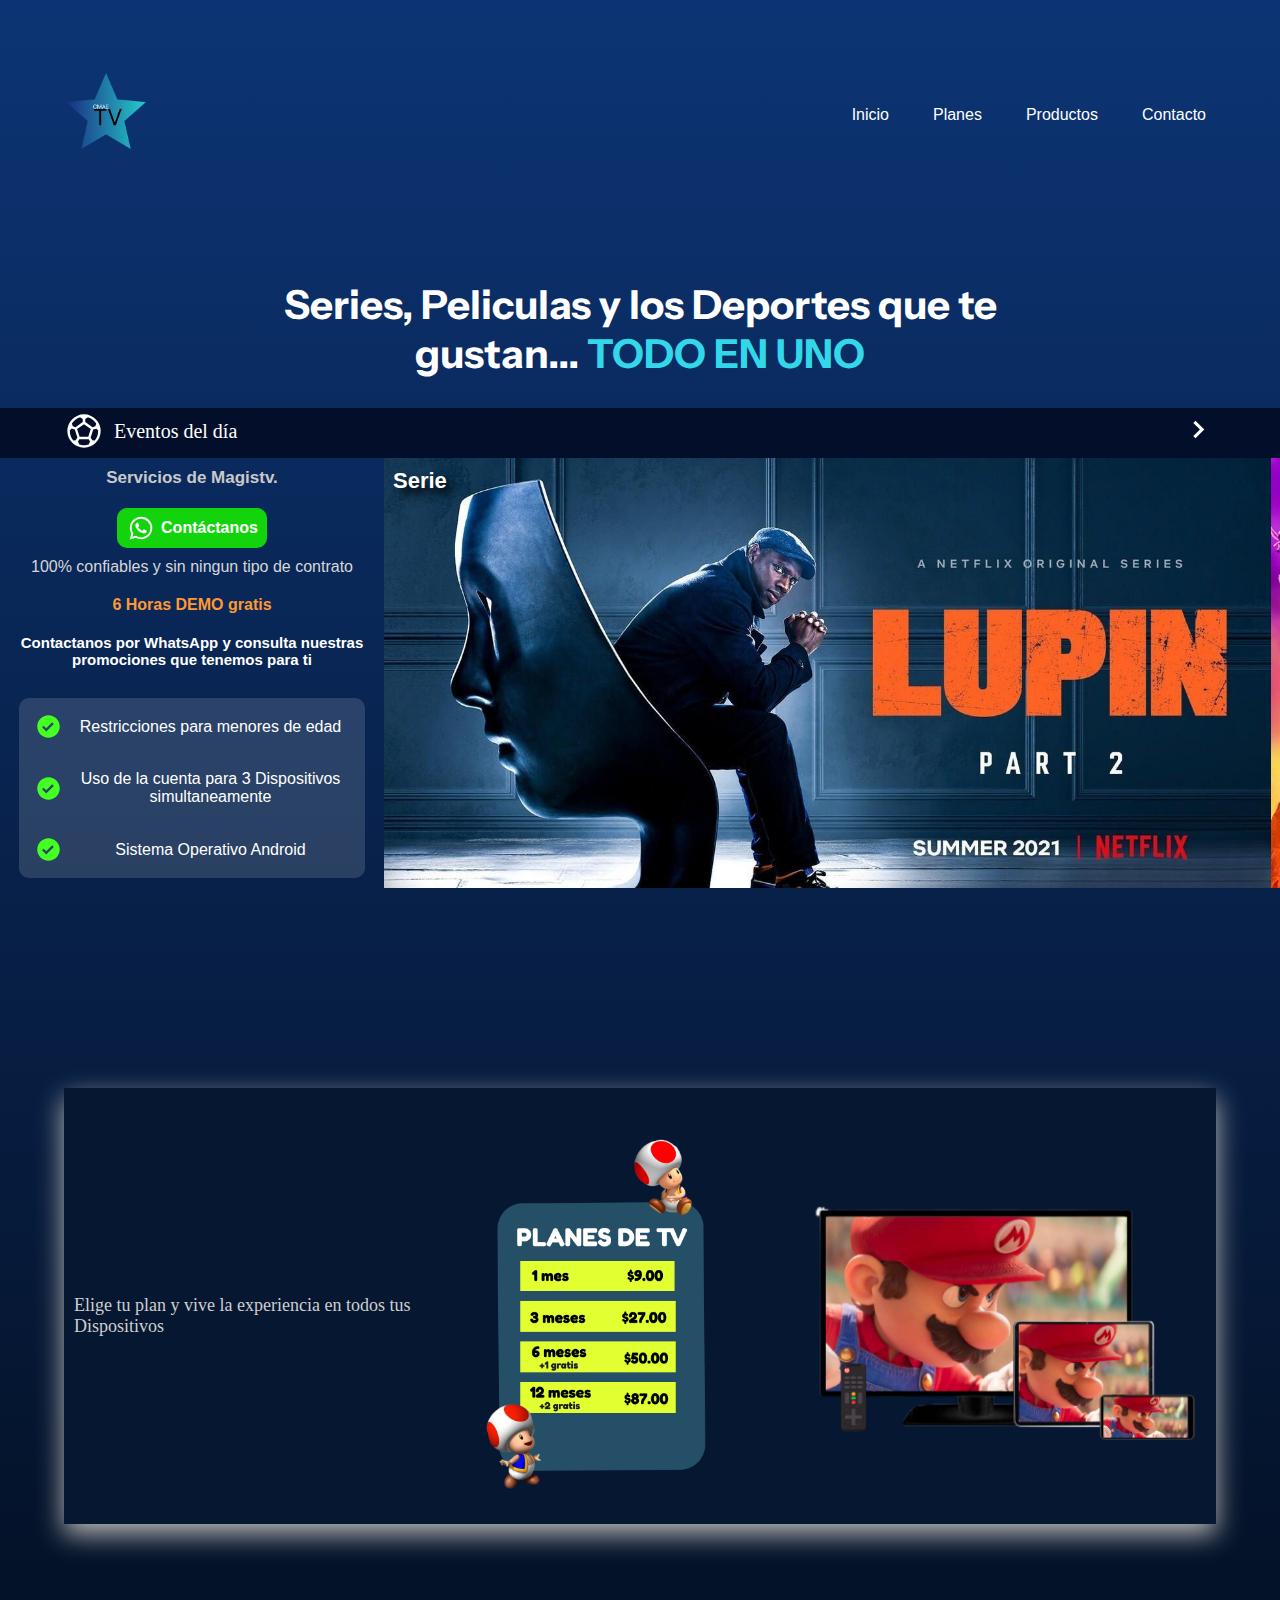
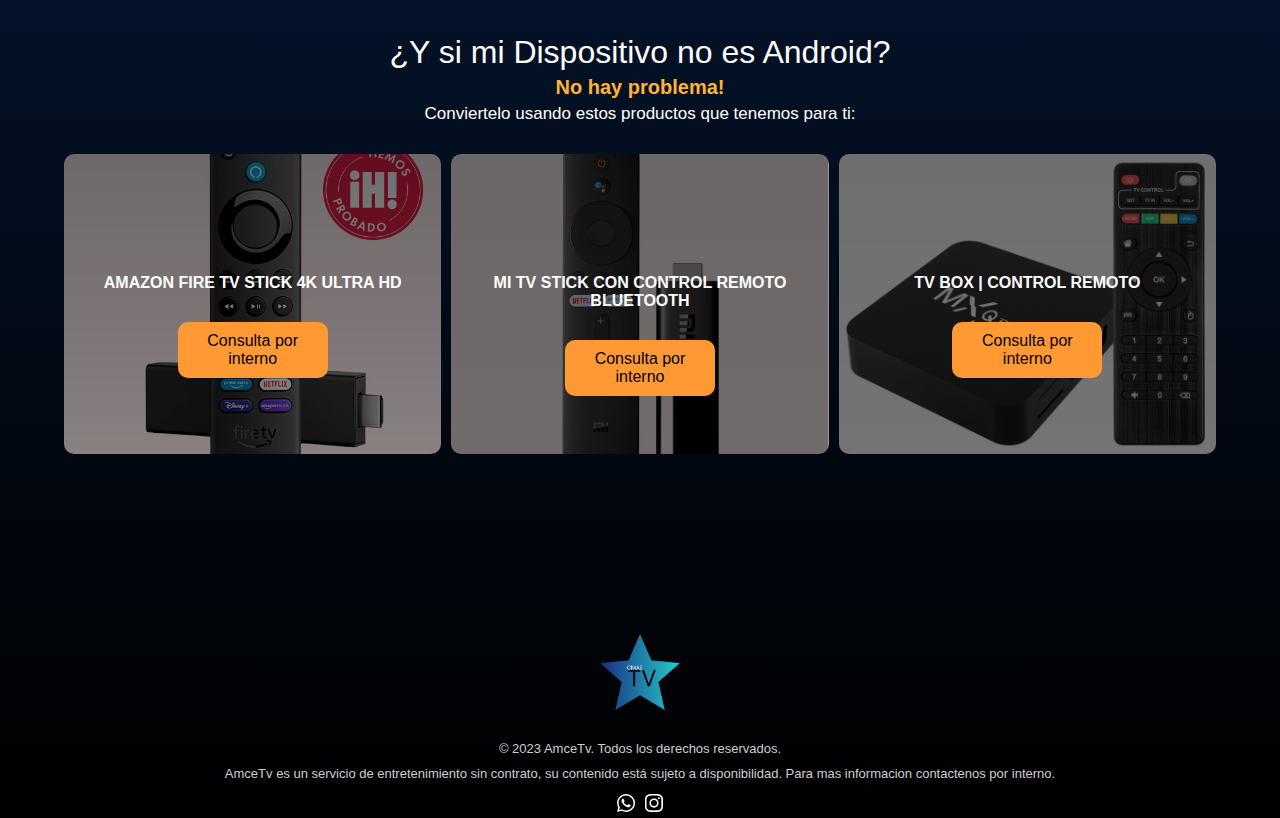
<file: index.html>
<!DOCTYPE html>
<html lang="es">
<head>
    <meta charset="UTF-8">
    <meta http-equiv="X-UA-Compatible" content="IE=edge">
    <meta name="viewport" content="width=device-width, initial-scale=1.0">
    <title>AmceTv</title>
    <link rel="shortcut icon" href="./img/logo_alterno.png" type="image/x-icon">
    <link rel="stylesheet" href="estilos.css">
    <link rel="stylesheet" href="https://fonts.googleapis.com/css2?family=Material+Symbols+Outlined:opsz,wght,FILL,GRAD@20..48,100..700,0..1,-50..200" />
</head>
<body>
    <section class="section_contenedor">
                
                
                <!--navegacion para dispositvos pequeños-->
                <nav class="nav containere" id="nav">
                    <img src="./img/logo_alterno.png" class="nav_logo">

                    <ul class="nav_links">

                        <li class="nav_item">
                            <a href="#sec1" class="nav_link active">Inicio</a>
                        </li>
    
                        <li class="nav_item">
                            <a href="#sec2" class="nav_link">Planes</a>
                        </li>
    
                        <li class="nav_item">
                            <a href="#sec3" class="nav_link">Productos</a>
                        </li>
    
                        <li class="nav_item">
                            <a href="#sec1" class="nav_link">Contacto</a>
                        </li>

                    </ul>
                    <a href="#nav" class="nav_hamburguer">
                        <img src="./svg/hamburguer.svg" class="nav_icon">
                    </a>

                    <a href="#" class="nav_close">
                        <img src="./svg/close.svg" class="nav_icon">
                    </a>
                </nav>

    </section>

        <h1 class="titulo-informativo-seccion" id="sec1">
            Series, Peliculas y los Deportes que te gustan... <span>TODO EN UNO</span>
        </h1>

         <!--Eventos del dia-->
        <div class="eventos_dia">
            <div class="contenedor_eventos_dia">
            <div class="contenido_eventos">
                <img src="./svg/balon.svg" class="balon_icon">
                <p class="parrafo_eventos_dia">Eventos del día</p>
            </div>

            <div class="flecha_eventos">
                <a href="./eventosdelDia/index.html">
                <img src="./svg/arrow.svg" class="arrow_icon">
                </a>
            </div>
        </div>
        </div>

    <!--<section class="contenido_galeria_textoContacto">-->
        <section class="contenido_slider_e_informativo" >
        <section class="contenido-informativo-textos-imagenes">
        <div class="contenido-galeria">
            
            <div class="contenido-slider">
                <div class="textoss">
                    <h1 class="titulo">Serie</h1>
                </div>
            </div>

            <div class="contenido-slider">
                <div class="textoss">
                    <h1 class="titulo">Pelicula</h1>
                </div>
            </div>

            <div class="contenido-slider">
                <div class="textoss">
                    <h1 class="titulo">Serie</h1>
                </div>
            </div>

            <div class="contenido-slider">
                <div class="textoss">
                    <h1 class="titulo">Pelicula</h1>
                </div>
            </div>

            <div class="contenido-slider">
                <div class="textoss">
                    <h1 class="titulo">Deporte</h1>
                </div>
            </div>

            <div class="contenido-slider">
                <div class="textoss">
                    <h1 class="titulo">Deporte</h1>
                </div>
            </div>

            <div class="contenido-slider">
                <div class="textoss">
                    <h1 class="titulo">Pelicula</h1>
                </div>
            </div>

        </div>
    </section>

    <section class="informacion_contacto">
        <div class="texto_contacto_informativo">
            <h2 class="titulo_contacto">
                Servicios de Magistv. 
            </h2>
            
            <div class="boton_contacto">
                <img src="./svg/ws.svg" class="btn_ws">
                <a href="https://api.whatsapp.com/send?phone=5930990179839&text=Hola, estoy intersado(a) en adquirir y tener mas informacion sobre los servicio de Magistv, Disfrutar del  entretenimiento sin precedentes! " target="_blank" class="numero_contacto">Contáctanos</a>
            </div>
            
            
            <p class="texto_contacto">100% confiables y sin ningun tipo de contrato</p>
            <p class="texto_contacto_demo">6 Horas DEMO gratis</p>
            <h3 class="mas_informacion_contacto">Contactanos por WhatsApp y consulta nuestras promociones que tenemos para ti</h3>

            <div class="requisitos_informacion">
                <div class="requisito_checbox">
                    <img src="./svg/check.svg"class="icon_check">
                    <p class="requisito"> Restricciones para menores de edad</p>
                </div>

                <div class="requisito_checbox">
                    <img src="./svg/check.svg"class="icon_check">
                    <p class="requisito">Uso de la cuenta para 3 Dispositivos simultaneamente </p>
                </div>

                <div class="requisito_checbox">
                    <img src="./svg/check.svg"class="icon_check">
                    <p class="requisito">Sistema Operativo Android</p>
                </div>
            </div>


        </div>
    </section>
</section>



<section class="dispositivos_seccion" id="sec2">
    
    <div class="dispositivos_contenedor">
        <h1 class="title_dispositivo">
            Elige tu plan y vive la experiencia en todos tus Dispositivos
        </h1>
        <div class="planes_dispositivo">
            <img src="./img/planes_precios.png" class="img_planes">
        </div>
        <div class="imagen_dispositivo">
            <img src="./img/dispositivos.png" class="dispositivos_img">
        </div>
        
        </div>
</section>


<section class="contenido_productos" id="sec3">
    <div class="textos_productos" >
        <h1 class="titulo_productos">
            ¿Y si mi Dispositivo no es Android?
        </h1>
        <h2 class="subtitulo_android">
            No hay problema!
        </h2>
        <p class="texto_android">
            Conviertelo usando estos productos que tenemos para ti:
        </p>
    </div>
    
    <div class="productos_android">
        <div class="product productos">
            <p class="producto_nombre">AMAZON FIRE TV STICK 4K ULTRA HD</p>
            <p class="consulta">Consulta por interno </p>
        </div>

        <div class="product productos productos_textos">
            <p class="producto_nombre">MI TV STICK CON CONTROL REMOTO BLUETOOTH</p>
            <p class="consulta">Consulta por interno </p>

        </div>

        <div class="product productos">
            <p class="producto_nombre">TV BOX | CONTROL REMOTO</p>
            <p class="consulta">Consulta por interno </p>

        </div>
    </div>
</section>

<footer class="footer">
    <div class="footer_contenedor">
        <div class="logo_footer">
            <img src="./img/logo_alterno.png" class="logo_footer">
        </div>
        <div class="textos_footer">
            <p class="derechos_reservados">
                © 2023 AmceTv. Todos los derechos reservados.
            </p>
            <div class="mas_info">
                AmceTv es un servicio de entretenimiento sin contrato, su contenido está sujeto a disponibilidad. Para mas informacion contactenos por interno.
            </div>

            <div class="redes_sociales_footer">
               <a href="https://api.whatsapp.com/send?phone=5930990179839&text=Hola, estoy intersado(a) en adquirir y tener mas informacion sobre los servicio de Magistv, Disfrutar del  entretenimiento sin precedentes!" target="_blank" ><img src="./svg/ws.svg"></a>

               <a href="https://instagram.com/amcetv?igshid=ZGUzMzM3NWJiOQ==" target="_blank"><img src="./svg/instagram.svg"></a>
            </div>
        </div>
    </div>

</footer>

















<!-- hacer desplazamiento suave con script sacado de internet-->
<script src="https://ajax.googleapis.com/ajax/libs/jquery/3.3.1/jquery.min.js"></script>
<script>
$(document).ready(function(){
  $("a").on('click', function(event) {

    
    if (this.hash !== "") {
      event.preventDefault();

      var hash = this.hash;

      
      $('html, body').animate({
        scrollTop: $(hash).offset().top
      }, 2500, function(){

        
        window.location.hash = hash;
      });
    } 
  });
});
</script>

<script src="./main.js"></script>

</body>
</html>
</file>
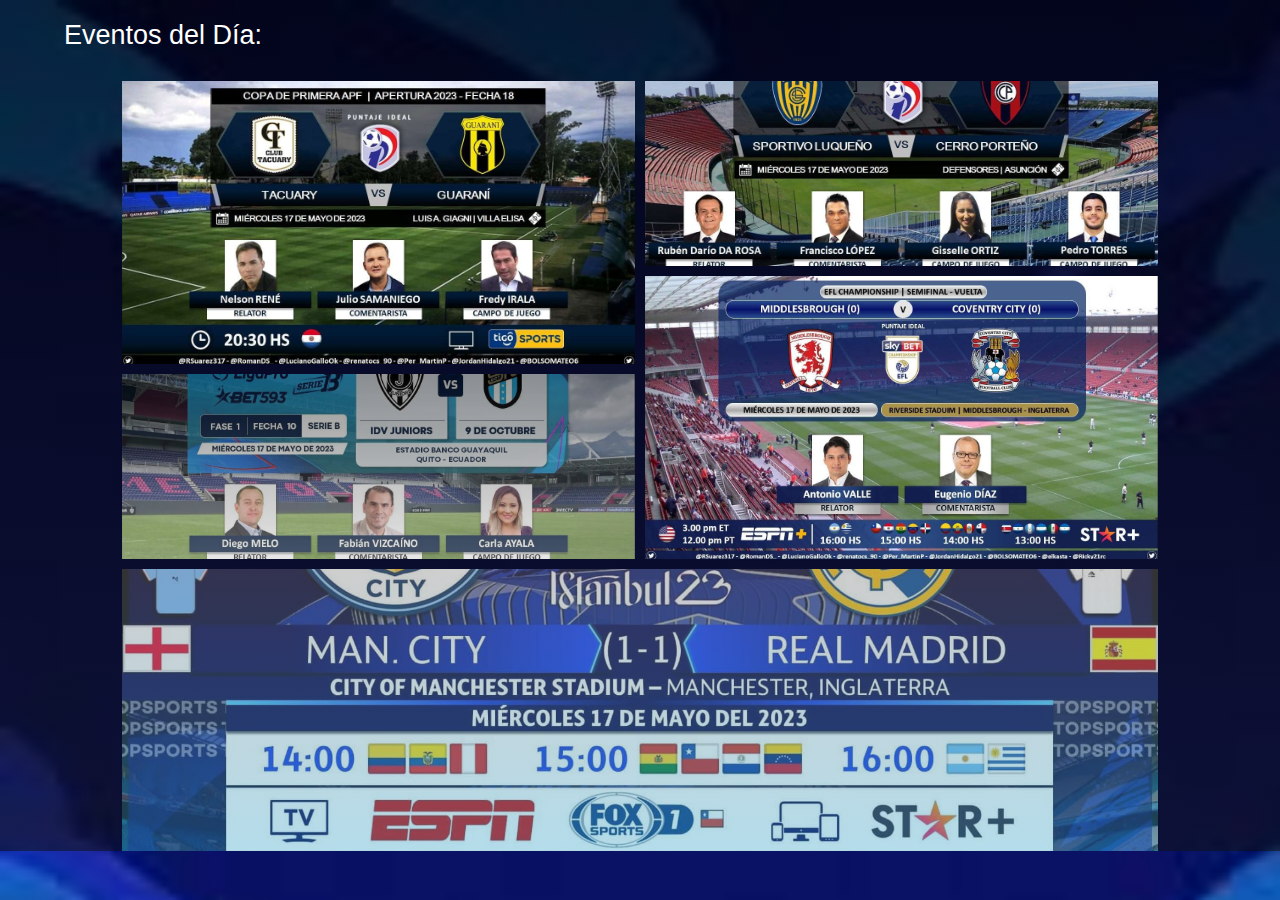
<file: eventosdelDia/index.html>
<!DOCTYPE html>
<html lang="en">
<head>
    <meta charset="UTF-8">
    <meta http-equiv="X-UA-Compatible" content="IE=edge">
    <meta name="viewport" content="width=device-width, initial-scale=1.0">
    <title>Eventos del Dia / AmceTv</title>
    <link rel="shortcut icon" href="../img/logo_alterno.png" type="image/x-icon">
    <link rel="stylesheet" href="estilos.css">
</head>
<body>
    <div class="contenedor_eventos_dia">
        <h1 class="titulo_eventos">
            Eventos del Día: 
        </h1>
        <div class="contenedor_eventos_grid">
            <div class="ele1"></div>
            <div class="ele2"></div>
            <div class="ele3"></div>
            <div class="ele4"></div>
            <div class="ele5"></div>
            <!--<div class="ele6"></div>
            <div class="ele7"></div>
            <div class="ele8"></div>
            <div class="ele9"></div>-->
        </div>
    </div>
    
</body>
</html>
</file>
<file: estilos.css>
@import url('https://fonts.googleapis.com/css2?family=Sigmar&display=swap');

@import url('https://fonts.googleapis.com/css2?family=Instrument+Sans&display=swap');


*{
    margin: 0;
    padding: 0;
    box-sizing: border-box;
}
body{
    background-image: linear-gradient(rgb(12, 52, 116), rgb(0, 0, 0));
}


.section_contenedor{
    width: 100%;
}
.contenido_navegacion{
    width: 90%;
    margin: 0 auto;
    display: flex;
    justify-content: space-between;
    align-items: center;
}

/* dispositivos pequeños navegacion*/
.containere{
    width: 90%;
    margin: 0 auto;
    overflow: hidden;
    max-width: 1200px;
}

.nav{
    --state-close : scale(0);
    --state-hamburguer:scale(1);
    --state-menu:translate(-100%);

    padding: 15px 0;
    display: grid;
    justify-content: space-between;
    align-items: center;
    grid-template-columns: repeat(2 , max-content);
}
.nav:target{
    --state-menu:translate(0);
    --state-close : scale(1);
    --state-hamburguer : scale(0);
}
.nav_logo{
    width: 35%;
    z-index: 0;
}

.nav_hamburguer, 
.nav_close{
    cursor: pointer;
    grid-column: -2/-1;
    grid-row: 1/2;
    transition: .4s transform;
}
.nav_hamburguer{
    transform: var(--state-hamburguer);
}
.nav_close{
    transform: var(--state-close);
}
.nav_icon{
    width: 40px;
}

.nav_links{
    background-color: #000000;
    position: absolute;
    display: grid;
    top: 0;
    right: 0;
    left: 0px;
    bottom: 0;
    height: 200px;
    padding: 5px;
    align-content: center;
    gap: 1em;
    transform: var(--state-menu);
    transition: .8s;
}
.nav_item{
    list-style: none;
}
.nav_link{
    font-family: sans-serif;
    color: #fff;
    text-decoration: none;
    font-size: 1rem;

}










/*eventos del dia*/
.eventos_dia{
    width: 100%;
    background-color: rgb(3, 15, 42);
    margin-bottom: -50px;
    height: 40px;
    
}
.contenedor_eventos_dia{
    display: flex;
    align-items: center;    
    width: 90%;
    margin: 0 auto;
    justify-content: space-between;
}
.contenido_eventos{
    display: flex;
    align-items: center;
    margin: 3px 0;
}

.balon_icon{
    width: 30px;
}
.parrafo_eventos_dia{
    margin-left: 7px;
    color: #fff;
    font-family: "calibri";
    font-weight: 600;
    text-decoration: none;
}
.flecha_eventos{
    align-items: center;
}































.contenido-informativo-textos-imagenes{
    margin-top: 20px;
    padding-top: 10px;
    width: 100%;
    overflow: hidden;
}


.titulo-informativo-seccion{
    font-family: 'Instrument Sans', sans-serif;
    width: 90%;
    margin: 0 auto;
    margin-top: 40px;
    padding: 10px 0;
    font-size: 1.9em;
    text-align: center;
    color: rgb(255, 255, 255);
    margin-bottom: 20px;
}
.titulo-informativo-seccion span{
    font-weight: 800;
    color: #32d7ea;
}

.contenido-galeria{
    width: 100%;
    height: 275px;
    display: flex;
}

.contenido-slider .titulo{
    color: #ffffff;
    font-size: 22px;
    font-family: sans-serif;
    margin: 10px 0 0 9px ;
    text-shadow: 6px 6px 8px rgb(0, 0, 0);
}

.contenido-slider:nth-child(1){
    width: 99%;
    height: inherit;
    margin: 0 auto;
    display: flex;
    background-image: url(./img/lupin.jpeg);
    background-repeat: no-repeat;
    background-size: cover;
    background-position: center;
    margin-bottom: 20px;
    flex-shrink: 0;
}

.contenido-slider:nth-child(2){
    width: 99%;
    height: inherit;
    margin: 0 auto;
    display: flex;
    background-image: url(./img/Mario-Bros.jpg);
    background-repeat: no-repeat;
    background-size: cover;
    margin-bottom: 20px;
    flex-shrink: 0;



}

.contenido-slider:nth-child(3){
    width: 99%;
    height: inherit;
    margin: 0 auto;
    display: flex;
    background-image: url(./img/you.jpg);
    background-repeat: no-repeat;
    background-size: cover;
    margin-bottom: 20px;
    flex-shrink: 0;



}

.contenido-slider:nth-child(4){
    width: 99%;
    height: inherit;
    margin: 0 auto;
    display: flex;
    background-image: url(./img/mision\ resccate.webp);
    background-repeat: no-repeat;
    background-position: center;
    background-size: cover;
    margin-bottom: 20px;
    flex-shrink: 0;


}

.contenido-slider:nth-child(5){
    width: 99%;
    height: inherit;
    margin: 0 auto;
    display: flex;
    background-image: url(./img/basket.jpg);
    background-repeat: no-repeat;
    background-position: center;
    background-size: cover;
    margin-bottom: 20px;
    flex-shrink: 0;
}

.contenido-slider:nth-child(6){
    width: 99%;
    height: inherit;
    margin: 0 auto;
    display: flex;
    background-image: url(./img/uefa.webp);
    background-repeat: no-repeat;
    background-size: cover;
    margin-bottom: 20px;
    flex-shrink: 0;
}

.contenido-slider:nth-child(7){
    width: 99%;
    height: inherit;
    margin: 0 auto;
    display: flex;
    background-image: url(./img/rampage.jpg);
    background-repeat: no-repeat;
    background-size: cover;
    margin-bottom: 20px;
    flex-shrink: 0;
}


.contenido-galeria{
    margin-top: 20px;
}

/*informacion contacto*/
.informacion_contacto{
    margin-top: 50px;
    width: 100%;
}

.texto_contacto_informativo{
    width: 90%;
    margin: 0 auto;
    display: flex;
    flex-direction: column;
    text-align: center;
    justify-content: center;
    font-family: sans-serif;
}

.titulo_contacto{
    padding:10px 0 20px ;
    font-size: 25px;
    color: rgb(201, 201, 201);
}

.boton_contacto{
    margin: 0 auto;
    display: flex;
    align-items: center;
    justify-content: center;
    background-color: rgb(19, 212, 12);
    padding: 20px 0;
    height: 40px;
    border-radius: 10px;
    width: 150px;
    animation: agrandar-boton 2s ease-in-out infinite;
}


.btn_ws{
    width: 30px;
}
.numero_contacto{
    text-decoration: none;
    color: #fff;
    font-family: arial;
    font-weight: bold;
    padding-left: 5px;
}

.texto_contacto{
    margin: 10px 0;
    color: #d7d7d7;
    font-size: 18px;
}
.texto_contacto_demo{
    margin: 10px 0 20px;
    color: #ff9933;
    font-size: 20px;
    font-weight: bold;
}
.mas_informacion_contacto{
    margin: 0 0 30px ;
    color: #fff;
    font-size: 20px;
}
.requisitos_informacion{
    width: 100%;
    margin: 0 auto;
    background-color: #ffffff24;
    border-radius: 10px;
    margin-bottom: 10px;
    color: #fff;

}
.requisito_checbox{
    display: flex;
    align-items: center;
    justify-content: center;
}
.requisito_checbox .icon_check{
    width: 10%;
    max-width: 27px;
}
.requisito_checbox .requisito{
    width: 80%;
    margin-left: 10px;
}
.requisito_checbox:nth-child(1){
    padding: 15px 0;
}

.requisito_checbox:nth-child(2){
    padding: 15px 0;
}

.requisito_checbox:nth-child(3){
    padding: 15px 0;
}
















/*SECCION DISPOSITIVOS*/
.dispositivos_seccion{
    margin: 0 auto;
    margin-top: 200px;
    width: 100%;
}
.dispositivos_contenedor{
    background-color: #061732;
    margin: 0 auto;
    padding-top: 20px;
    width: 90%;
    box-shadow:  0px 10px 25px rgb(184, 184, 184);

}
.title_dispositivo{
    color: #cecece;
    padding: 10px;
    font-family: "Verdana";
    text-align: left;
    font-size: 18px;
    font-weight: lighter;
}
.planes_dispositivo{
    width: 95%;
    margin: 0 auto;
    overflow: hidden;
}
.img_planes{
    width: 100%;
}
.imagen_dispositivo{
    width: 90%;
    margin: 0 auto;
}
.dispositivos_img{
    width: 100%;
    margin-top: -20px;
}














/*SECCION PRODUCTOS */

.contenido_productos{
    margin-top: 90px;
}

.textos_productos{
    width: 90%;
    margin: 0 auto;
    padding-top: 20px;
    text-align: center;
    color: #fff;
    font-family:  Tahoma, sans-serif;
}

.titulo_productos{
    font-size: 32px;
    font-weight: lighter;
}
.subtitulo_android{
    color: #ffb534;
    font-size: 20px;
    margin: 5px 0;
}
.texto_android{
    font-size: 17px;
    margin-bottom: 30px;
}



.productos_android{
    width: 70%;
    margin: 10px auto;
    display: grid;
    grid-template-areas: 
    "producto1"
    "producto2"
    "producto3";
    gap: 5px;

}
.producto_nombre{
    text-align: center;
    font-family: Arial, sans-serif;
    font-weight: bold;
    color: #fff;
    text-align: center;
    margin: 120px auto;
}
.consulta{
    text-align: center;
    font-family: sans-serif;
    color: #000000;
    text-align: center;
    margin: -90px auto;
    background-color: #ff9933;
    padding: 10px;
    border-radius: 10px;
    width: 150px;

}

.product{
    border-radius: 10px;
    height: 270px;
}

/*al hacer hover los textos desaparecen*/
.productos:hover .producto_nombre,
.productos:hover .consulta {
    display: none;
} 


.productos:nth-child(1){
    background-image: linear-gradient(rgba(0, 0, 0, 0.566) , rgba(0, 0, 0, 0.462)) ,url(./img/amazon-fire-tv.jpg);
    background-size: cover;
    background-position: center;
    grid-area: producto1;
}
.productos:nth-child(1):hover{
    background-image:linear-gradient(rgba(0, 0, 0, 0.007) , rgba(0, 0, 0, 0)) , url(./img/amazon-fire-tv.jpg);
}





.productos:nth-child(2){
    background-image:linear-gradient(rgba(0, 0, 0, 0.566) , rgba(0, 0, 0, 0.547)) , url(./img/m-stick-android.jpg);
    background-size: cover;
    background-position: center;
    grid-area: producto2;
}
.productos:nth-child(2):hover{
    background-image:linear-gradient(rgba(0, 0, 0, 0.007) , rgba(0, 0, 0, 0)) , url(./img/m-stick-android.jpg);
}



.productos:nth-child(3){
    background-image:linear-gradient(rgba(0, 0, 0, 0.566) , rgba(0, 0, 0, 0.547)) , url(./img/tv-box.png);
    background-size: cover;
    background-position: center;
    grid-area: producto3;
}
.productos:nth-child(3):hover{
    background-image:linear-gradient(rgba(0, 0, 0, 0.007) , rgba(0, 0, 0, 0)) , url(./img/tv-box.png);
}


/*footer*/

.footer{
    margin-top: 130px ;
    width: 100%;
}
.footer_contenedor{
    padding-top: 10px;
    width: 90%;
    margin: 0 auto;
    display: block;
    text-align: center;
    color: #cecece;
    font-family: arial;
    font-size: 13px;
}
.logo_footer{
    width: 40%;
    margin: 10px auto;
}
.derechos_reservados{
    margin: 10px 0;
}
.mas_info{
    margin: 10px 0;
}





















    
@keyframes agrandar-boton {
    0% {
      transform: scale(1);
    }
    50% {
      transform: scale(1.1);
    }
    100% {
      transform: scale(1);
    }
  }


@media (min-width:690px) {

    .nav{
        --state-hamburguer:scale(0);
        --state-menu:translate(0)
    }
    .nav:target{
        --state-close:scale(0);
    }
    .nav_links{
        padding: 0;
        background-color: unset;
        position: unset;
        gap: 1.5em;
        grid-auto-flow: column;
        transform: unset;
        grid-column: -2/-1;
        grid-row: 1/2;
    }
    .nav_link{
        font-size: 1rem;
        letter-spacing: none;
    }
    .nav_item{
        font-size: 17px;
        padding: 5px 10px;
        color: #0be0c4;
        text-decoration: none;
        font-family: sans-serif;
    }

    .nav_item:hover{
        background-color: #0be0c4;
        transition: 1s;
        border-radius: 6px;
        color: black;
    }


  



    .contenido-slider:nth-child(1){
        height: 500px;
        background-position: center;
    }
  
    .contenido-slider:nth-child(2){
        height: 500px;
        background-position: center;
    }
    .contenido-slider:nth-child(3){
        height: 500px;
    }
    .contenido-slider:nth-child(4){
        height: 500px;
    }
    .contenido-slider:nth-child(5){
        height: 500px;
    }
    .contenido-slider:nth-child(6){
        height: 500px;
    }

    .contenido-slider:nth-child(7){
        height: 500px;
    }
    

   
   
  
    
    /* eventos del dia*/
    .eventos_dia{
        width: 100%;
        height: 50px;
    }
    
    .balon_icon{
        width: 40px;
    }
    .parrafo_eventos_dia{
        margin-left: 10px;
        color: #fff;
        font-family: "calibri";
        font-weight: normal;
        text-decoration: none;
        font-size: 20px;
    }
    .arrow_icon{
        width: 37px;
    }
    
    
    
    
    
    

    .titulo-informativo-seccion{
        width: 65%;
        font-size: 40px;
        font-weight: bold;
    }
    .contenido_slider_e_informativo{
        display: flex;
        flex-direction: row-reverse;
    }
    
    .contenido-slider:nth-child(1){
    background-image: url(./img/lupin-grande.jpg);;
}

    .contenido-informativo-textos-imagenes{
        width: 70%;
    }
    .informacion_contacto{
        width: 30%;
    }
    .titulo_contacto{
        font-size: 17px;
    }
    .texto_contacto{
        font-size: 16px;
    }
    .texto_contacto_demo{
        font-size: 16px;
    }
    .mas_informacion_contacto{
        font-size: 15px;
    }

    /* SECCION DISPOSITIVOS*/

    .dispositivos_contenedor{
        margin-top: 100px;
        display: flex;
        align-items: center;
    }
    .planes_dispositivo{
        width: 25%;
    }
    .imagen_dispositivo{
        width: 35%;
    }
    .title_dispositivo{
        width: 35%;
    }
  

    
   








    

   /*SECCION PRODUCTOS*/
   .productos_android{
    width: 90%;
    margin: 10px auto;
    display: grid;
    grid-template-columns: repeat(3 , 1fr);
    grid-template-rows: auto;
    gap: 10px;}

    .product{
        height: 300px;
    }

    .productos:nth-child(1){
        grid-column: 1 / 2;
        grid-row: 1 / 2;

    }
    
    .productos:nth-child(2){
        grid-row: 1/2;
        grid-column: 2 / 3;

    }
    .productos:nth-child(3){
        grid-row: 1/2;
        grid-column: 3 / 4;

    }

    /*footer*/
    .logo_footer{
        width: 27%;
    }



  


    
}
</file>
<file: eventosdelDia/estilos.css>
*{
    margin: 0;
    padding: 0;
    box-sizing: border-box;
}
body{
    background-image: linear-gradient(rgba(0, 0, 0, 0.716) , rgba(16, 16, 16, 0.542)) ,url(../img/fondito.jpg);
    background-repeat: no-repeat;
    background-size: cover;
}
.contenedor_eventos_dia{
    width: 90%;
    margin: 0 auto;
    margin-top: 20px;
    overflow: hidden;
}
.titulo_eventos{
    color: #fff;
    font-size: 17px;
    font-family: Verdana, Geneva, Tahoma, sans-serif;
    font-weight: lighter;
}
h2{
    color: #fff;
}
.contenedor_eventos_grid{
    padding-top: 30px;
    width: 95%;
    height: 550px;
    margin: 0 auto;
    display: grid;
    gap: 10px;
    grid-template-areas: 
    "ele1 ele1 ele2 ele2"
    "ele1 ele1 ele2 ele2"
    "ele3 ele3 ele4 ele4"
    "ele3 ele3 ele4 ele4"
    "ele5 ele5 ele5 ele5"
    "ele5 ele5 ele5 ele5"
    ;
}
.ele1{
    grid-area: ele1;
    background-image: url(../img_eventos/even1.jpeg);
    background-size: cover;
    background-position: center;
}

.ele2{
    grid-area: ele2;
    background-image: url(../img_eventos/even2.jpeg);
    background-size: cover;
    background-position: center;
}
.ele3{
    grid-area: ele3;
    background-image: linear-gradient(rgba(0, 0, 0, 0.413) , rgba(188, 188, 188, 0.356)), url(../img_eventos/even3.jpeg);
    background-size: cover;
    background-position: center;
}
.ele4{
    grid-area: ele4;
    background-image: url(../img_eventos/even4.jpeg);
    background-size: cover;
    background-position: center;
}

.ele5{
    grid-area: ele5;
    background-image: linear-gradient(rgba(129, 129, 129, 0.388) , rgba(63, 166, 203, 0.388)) ,url(../img_eventos/even5.jpeg);
    background-size: cover;
    background-position: center;
    background-repeat: no-repeat;
}

@media(min-width:550px) {
    .contenedor_eventos_grid{
        overflow: hidden;
        width: 90%;
        height: 800px;
        grid-template-areas: 
        "ele1 ele2"
        "ele1 ele2"
        "ele1 ele4"
        "ele3 ele4"
        "ele3 ele4"
        "ele5 ele5"
        "ele5 ele5"
        "ele5 ele5"
      ;
    }
    .titulo_eventos{
        font-size: 27px;
        
    }
    
}
</file>
